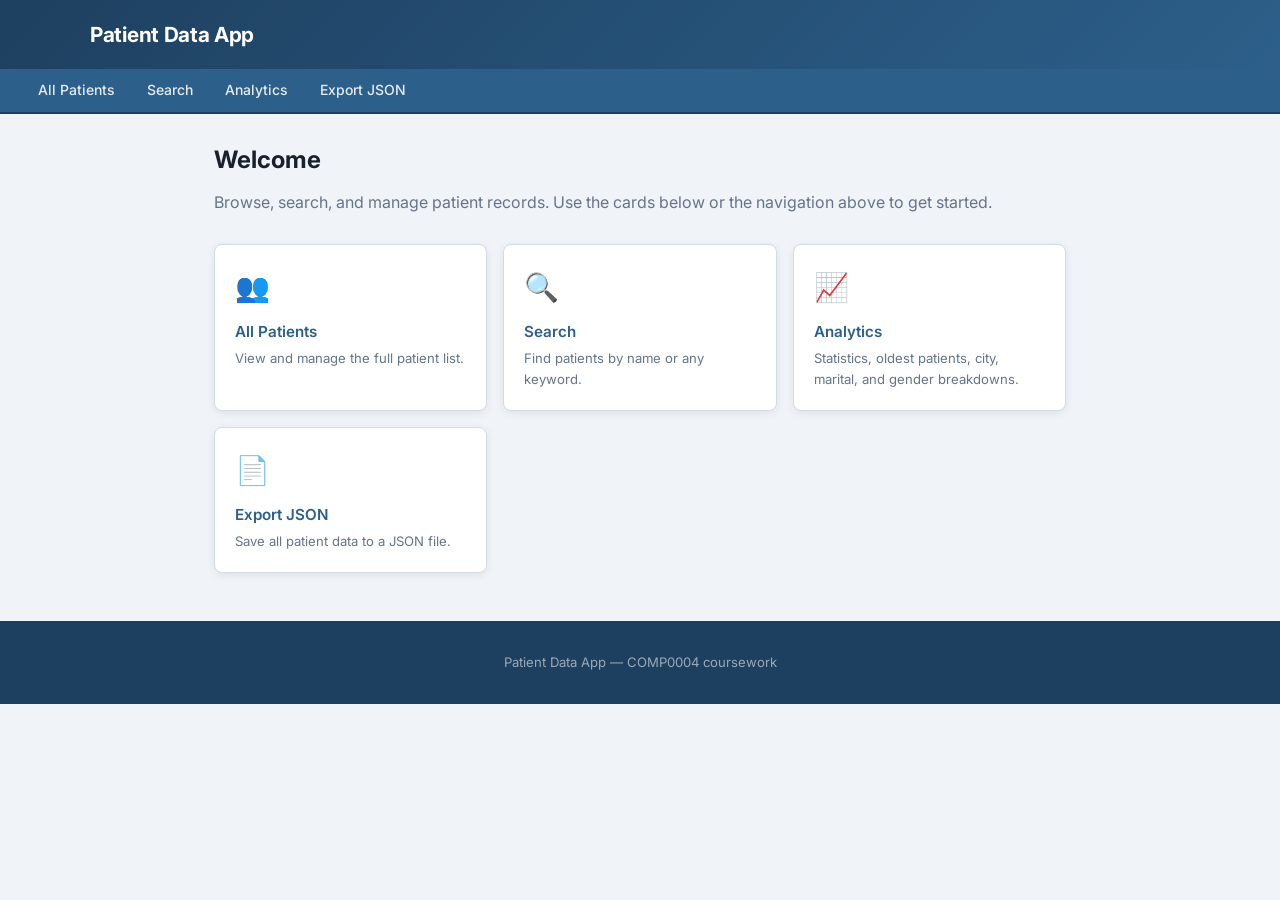
<file: src/main/webapp/index.html>
<!DOCTYPE html>
<html lang="en">
<head>
  <meta charset="UTF-8">
  <meta name="viewport" content="width=device-width, initial-scale=1.0">
  <title>Patient Data App</title>
  <link rel="preconnect" href="https://fonts.googleapis.com">
  <link rel="preconnect" href="https://fonts.gstatic.com" crossorigin>
  <link href="https://fonts.googleapis.com/css2?family=Inter:wght@400;500;600;700&display=swap" rel="stylesheet">
  <link rel="stylesheet" href="styles.css">
</head>
<body>

<header class="site-header">
  <div class="site-header__inner">
    <a href="index.html" class="site-logo">Patient Data App</a>
  </div>
</header>
<nav class="nav">
  <ul>
    <li><a href="patientList">All Patients</a></li>
    <li><a href="search.html">Search</a></li>
    <li><a href="analytics">Analytics</a></li>
    <li><a href="exportjson">Export JSON</a></li>
  </ul>
</nav>

<div class="main">
  <div class="home-intro">
    <h2>Welcome</h2>
    <p>Browse, search, and manage patient records. Use the cards below or the navigation above to get started.</p>
  </div>

  <div class="card-grid">
    <a href="patientList" class="feature-card">
      <div class="feature-card__icon">&#128101;</div>
      <div class="feature-card__title">All Patients</div>
      <p class="feature-card__desc">View and manage the full patient list.</p>
    </a>
    <a href="search.html" class="feature-card">
      <div class="feature-card__icon">&#128269;</div>
      <div class="feature-card__title">Search</div>
      <p class="feature-card__desc">Find patients by name or any keyword.</p>
    </a>
    <a href="analytics" class="feature-card">
      <div class="feature-card__icon">&#128200;</div>
      <div class="feature-card__title">Analytics</div>
      <p class="feature-card__desc">Statistics, oldest patients, city, marital, and gender breakdowns.</p>
    </a>
    <a href="exportjson" class="feature-card">
      <div class="feature-card__icon">&#128196;</div>
      <div class="feature-card__title">Export JSON</div>
      <p class="feature-card__desc">Save all patient data to a JSON file.</p>
    </a>
  </div>
</div>

<footer class="site-footer">
  <p>Patient Data App &mdash; COMP0004 coursework</p>
</footer>

</body>
</html>
</file>
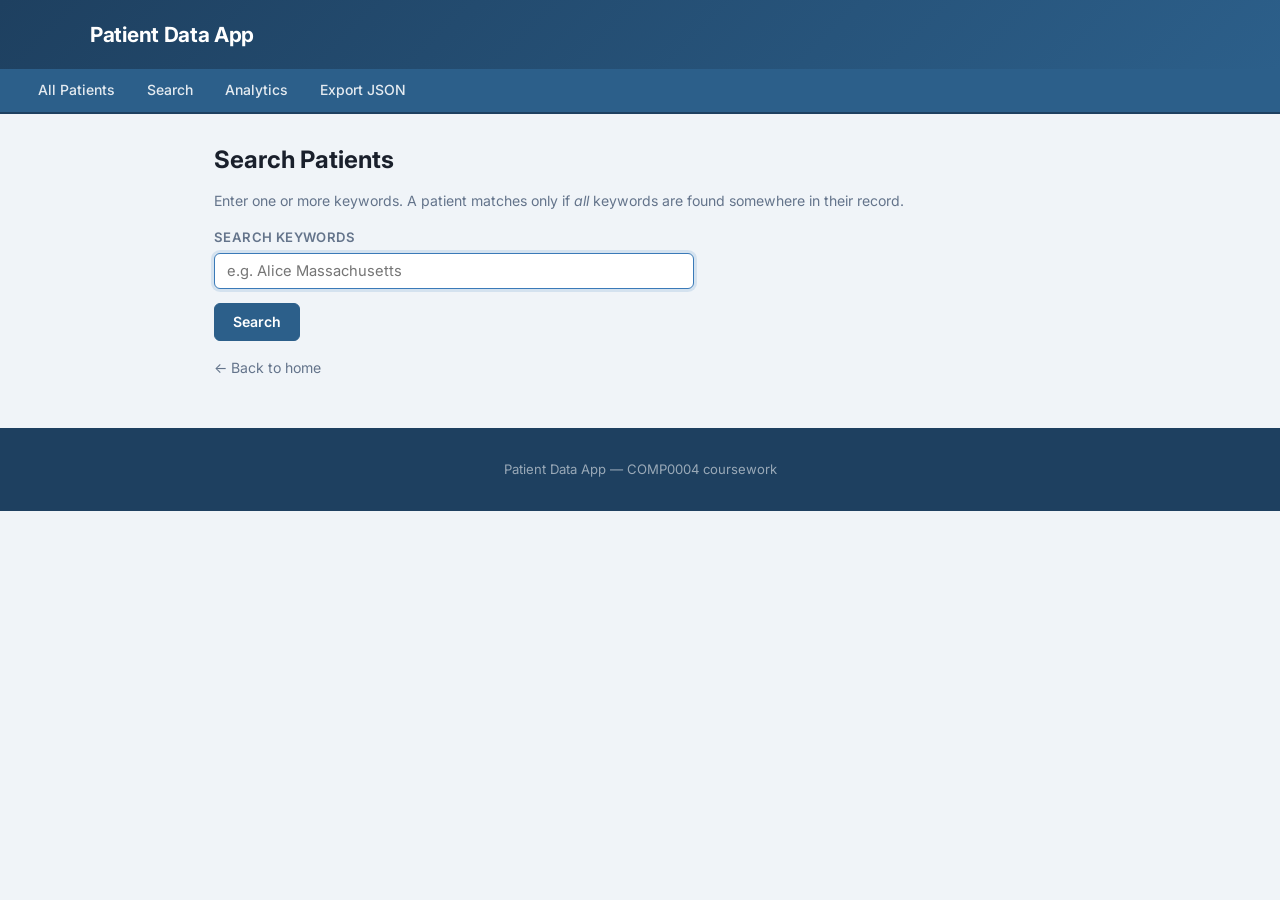
<file: src/main/webapp/search.html>
<!DOCTYPE html>
<html lang="en">
<head>
  <meta charset="UTF-8">
  <meta name="viewport" content="width=device-width, initial-scale=1.0">
  <title>Search - Patient Data App</title>
  <link rel="preconnect" href="https://fonts.googleapis.com">
  <link rel="preconnect" href="https://fonts.gstatic.com" crossorigin>
  <link href="https://fonts.googleapis.com/css2?family=Inter:wght@400;500;600;700&display=swap" rel="stylesheet">
  <link rel="stylesheet" href="styles.css">
</head>
<body>

<header class="site-header">
  <div class="site-header__inner">
    <a href="index.html" class="site-logo">Patient Data App</a>
  </div>
</header>
<nav class="nav">
  <ul>
    <li><a href="patientList">All Patients</a></li>
    <li><a href="search.html">Search</a></li>
    <li><a href="analytics">Analytics</a></li>
    <li><a href="exportjson">Export JSON</a></li>
  </ul>
</nav>

<div class="main">
  <h2>Search Patients</h2>
  <p class="text-muted">Enter one or more keywords. A patient matches only if <em>all</em> keywords are found somewhere in their record.</p>
  <form method="GET" action="/runsearch" class="form-stack">
    <div class="form-group">
      <label for="searchstring">Search keywords</label>
      <input type="text" id="searchstring" name="searchstring"
             placeholder="e.g. Alice Massachusetts" autocomplete="off" autofocus>
    </div>
    <div>
      <button type="submit" class="btn btn-primary">Search</button>
    </div>
  </form>
  <a href="index.html" class="back-link">&#8592; Back to home</a>
</div>

<footer class="site-footer">
  <p>Patient Data App &mdash; COMP0004 coursework</p>
</footer>

</body>
</html>
</file>
<file: src/main/webapp/styles.css>
/* ============================================================
   CSS custom properties — change colours here, nowhere else
   ============================================================ */
:root {
  --primary:       #2c5f8a;
  --primary-dark:  #1e4060;
  --primary-light: #3a7ab8;
  --primary-pale:  #e8f0f9;
  --danger:        #c0392b;
  --danger-dark:   #96281b;
  --success:       #1e8449;
  --success-pale:  #eafaf1;
  --bg:            #f0f4f8;
  --card:          #ffffff;
  --border:        #d1dce8;
  --text:          #1a202c;
  --text-muted:    #64748b;
  --radius:        8px;
  --shadow:        0 2px 8px rgba(0,0,0,0.08);
  --shadow-md:     0 4px 16px rgba(0,0,0,0.12);
}

/* ============================================================
   Reset & base
   ============================================================ */
*, *::before, *::after {
  box-sizing: border-box;
}

body {
  font-family: 'Inter', Arial, sans-serif;
  margin: 0;
  padding: 0;
  background: var(--bg);
  color: var(--text);
  line-height: 1.6;
  font-size: 15px;
}

a {
  color: var(--primary);
  text-decoration: none;
}

a:hover {
  text-decoration: underline;
}

h1, h2, h3 {
  margin-top: 0;
  font-weight: 700;
  line-height: 1.2;
}

h2 { font-size: 1.5rem; margin-bottom: 16px; }
h3 { font-size: 1.15rem; margin-bottom: 12px; }

/* ============================================================
   Site header
   ============================================================ */
.site-header {
  background: linear-gradient(135deg, var(--primary-dark) 0%, var(--primary) 100%);
  padding: 0 24px;
}

.site-header__inner {
  max-width: 1100px;
  margin: 0 auto;
  padding: 18px 0;
}

.site-logo {
  color: white;
  font-size: 1.3rem;
  font-weight: 700;
  letter-spacing: -0.3px;
  text-decoration: none;
}

.site-logo:hover {
  text-decoration: none;
  opacity: 0.9;
}

/* ============================================================
   Navigation
   ============================================================ */
.nav {
  background: var(--primary);
  border-bottom: 2px solid var(--primary-dark);
}

.nav ul {
  list-style: none;
  padding: 0 24px;
  margin: 0;
  display: flex;
  flex-wrap: wrap;
  gap: 4px;
  max-width: 1100px;
}

.nav ul li a {
  display: block;
  color: rgba(255,255,255,0.88);
  text-decoration: none;
  font-weight: 500;
  font-size: 0.875rem;
  padding: 10px 14px;
  border-radius: var(--radius);
  transition: background 0.15s, color 0.15s;
}

.nav ul li a:hover {
  background: rgba(255,255,255,0.15);
  color: white;
  text-decoration: none;
}

/* ============================================================
   Page layout
   ============================================================ */
.main {
  max-width: 900px;
  margin: 32px auto;
  padding: 0 24px;
}

/* White card container used on detail/form pages */
.page-card {
  background: var(--card);
  border: 1px solid var(--border);
  border-radius: var(--radius);
  padding: 28px 32px;
  box-shadow: var(--shadow);
}

/* ============================================================
   Home page feature cards
   ============================================================ */
.home-intro {
  margin-bottom: 28px;
}

.home-intro p {
  color: var(--text-muted);
  font-size: 1rem;
}

.card-grid {
  display: grid;
  grid-template-columns: repeat(auto-fill, minmax(210px, 1fr));
  gap: 16px;
  margin-bottom: 32px;
}

.feature-card {
  background: var(--card);
  border: 1px solid var(--border);
  border-radius: var(--radius);
  padding: 20px;
  text-decoration: none;
  color: var(--text);
  box-shadow: var(--shadow);
  transition: box-shadow 0.15s, transform 0.15s, border-color 0.15s;
  display: block;
}

.feature-card:hover {
  box-shadow: var(--shadow-md);
  transform: translateY(-2px);
  border-color: var(--primary-light);
  text-decoration: none;
}

.feature-card__icon {
  font-size: 1.75rem;
  margin-bottom: 10px;
}

.feature-card__title {
  font-weight: 600;
  font-size: 0.95rem;
  margin-bottom: 4px;
  color: var(--primary);
}

.feature-card__desc {
  font-size: 0.82rem;
  color: var(--text-muted);
  margin: 0;
}

/* ============================================================
   Patient list
   ============================================================ */
.patient-list {
  list-style: none;
  padding: 0;
  margin: 0;
  border: 1px solid var(--border);
  border-radius: var(--radius);
  overflow: hidden;
  background: var(--card);
  box-shadow: var(--shadow);
}

.patient-list li {
  border-bottom: 1px solid var(--border);
}

.patient-list li:last-child {
  border-bottom: none;
}

.patient-list li a {
  display: block;
  padding: 12px 18px;
  color: var(--text);
  font-weight: 500;
  transition: background 0.12s;
  text-decoration: none;
}

.patient-list li a:hover {
  background: var(--primary-pale);
  color: var(--primary);
  text-decoration: none;
}

/* ============================================================
   Patient detail definition list
   ============================================================ */
dl.patient-detail {
  display: grid;
  grid-template-columns: 180px 1fr;
  gap: 0;
  max-width: 640px;
  border: 1px solid var(--border);
  border-radius: var(--radius);
  overflow: hidden;
  background: var(--card);
  box-shadow: var(--shadow);
  margin-bottom: 20px;
}

dl.patient-detail dt,
dl.patient-detail dd {
  padding: 9px 16px;
  margin: 0;
  border-bottom: 1px solid var(--border);
  font-size: 0.88rem;
}

dl.patient-detail dt {
  font-weight: 600;
  color: var(--text-muted);
  background: #f8fafc;
  text-transform: uppercase;
  font-size: 0.75rem;
  letter-spacing: 0.4px;
}

dl.patient-detail dd {
  color: var(--text);
}

/* ============================================================
   Tables
   ============================================================ */
table.stats-table {
  border-collapse: collapse;
  min-width: 300px;
  width: 100%;
  background: var(--card);
  border-radius: var(--radius);
  overflow: hidden;
  box-shadow: var(--shadow);
  border: 1px solid var(--border);
  margin-bottom: 24px;
}

table.stats-table th,
table.stats-table td {
  padding: 10px 18px;
  text-align: left;
  border-bottom: 1px solid var(--border);
  font-size: 0.9rem;
}

table.stats-table th {
  background: var(--primary);
  color: white;
  font-weight: 600;
  font-size: 0.8rem;
  text-transform: uppercase;
  letter-spacing: 0.4px;
  border-bottom: none;
}

table.stats-table tr:last-child td {
  border-bottom: none;
}

table.stats-table tr:nth-child(even) td {
  background: #f8fafc;
}

table.stats-table tr:hover td {
  background: var(--primary-pale);
}

table.stats-table td a {
  font-weight: 500;
}

/* ============================================================
   Forms
   ============================================================ */
.form-stack {
  display: flex;
  flex-direction: column;
  gap: 14px;
  max-width: 480px;
}

.form-group {
  display: flex;
  flex-direction: column;
  gap: 5px;
}

.form-group label {
  font-weight: 600;
  font-size: 0.82rem;
  color: var(--text-muted);
  text-transform: uppercase;
  letter-spacing: 0.4px;
}

.form-group input[type="text"],
.form-group input[type="search"],
input.form-input {
  padding: 8px 12px;
  border: 1px solid var(--border);
  border-radius: 6px;
  font-size: 0.92rem;
  font-family: inherit;
  color: var(--text);
  background: var(--card);
  transition: border-color 0.15s, box-shadow 0.15s;
  width: 100%;
}

.form-group input:focus,
input.form-input:focus {
  outline: none;
  border-color: var(--primary-light);
  box-shadow: 0 0 0 3px rgba(58,122,184,0.15);
}

/* ============================================================
   Buttons
   ============================================================ */
.btn {
  display: inline-block;
  padding: 8px 18px;
  border-radius: 6px;
  font-size: 0.88rem;
  font-weight: 600;
  font-family: inherit;
  cursor: pointer;
  text-decoration: none;
  border: 1px solid transparent;
  transition: background 0.15s, box-shadow 0.15s, transform 0.1s;
  line-height: 1.4;
  vertical-align: middle;
}

.btn:hover {
  text-decoration: none;
  transform: translateY(-1px);
  box-shadow: 0 2px 6px rgba(0,0,0,0.12);
}

.btn:active {
  transform: translateY(0);
}

.btn-primary {
  background: var(--primary);
  color: white;
  border-color: var(--primary);
}

.btn-primary:hover {
  background: var(--primary-dark);
  border-color: var(--primary-dark);
  color: white;
}

.btn-danger {
  background: var(--danger);
  color: white;
  border-color: var(--danger);
}

.btn-danger:hover {
  background: var(--danger-dark);
  border-color: var(--danger-dark);
  color: white;
}

.btn-secondary {
  background: white;
  color: var(--primary);
  border-color: var(--border);
}

.btn-secondary:hover {
  background: var(--primary-pale);
  border-color: var(--primary-light);
  color: var(--primary);
}

/* ============================================================
   Action bar (edit/delete on detail page)
   ============================================================ */
.action-bar {
  display: flex;
  gap: 10px;
  align-items: center;
  margin: 20px 0 12px;
}

/* ============================================================
   Badges
   ============================================================ */
.badge {
  display: inline-block;
  padding: 2px 10px;
  border-radius: 999px;
  font-size: 0.78rem;
  font-weight: 600;
  background: var(--primary-pale);
  color: var(--primary);
  border: 1px solid var(--border);
}

/* ============================================================
   Alert boxes
   ============================================================ */
.error-box {
  background: #fef2f2;
  border: 1px solid #fca5a5;
  border-left: 4px solid var(--danger);
  border-radius: var(--radius);
  padding: 14px 18px;
  max-width: 640px;
  color: #7f1d1d;
  margin-bottom: 16px;
}

.error-box p { margin: 0; }

.success-box {
  background: var(--success-pale);
  border: 1px solid #a7f3d0;
  border-left: 4px solid var(--success);
  border-radius: var(--radius);
  padding: 14px 18px;
  max-width: 640px;
  color: #065f46;
  margin-bottom: 16px;
}

.success-box p { margin: 0; }

/* ============================================================
   Misc utilities
   ============================================================ */
.back-link {
  display: inline-block;
  margin-top: 16px;
  font-size: 0.88rem;
  color: var(--text-muted);
}

.back-link:hover {
  color: var(--primary);
  text-decoration: none;
}

.section-header {
  display: flex;
  align-items: baseline;
  gap: 12px;
  margin-bottom: 14px;
}

.text-muted {
  color: var(--text-muted);
  font-size: 0.88rem;
}

/* ============================================================
   Charts
   ============================================================ */
.chart-grid {
  display: grid;
  grid-template-columns: repeat(3, 1fr);
  gap: 20px;
  margin-bottom: 32px;
}

.chart-card {
  background: var(--card);
  border: 1px solid var(--border);
  border-radius: var(--radius);
  box-shadow: var(--shadow);
  padding: 20px 20px 16px;
}

.chart-card h3 {
  margin-bottom: 16px;
  font-size: 0.95rem;
  color: var(--text-muted);
  text-transform: uppercase;
  letter-spacing: 0.4px;
  font-weight: 600;
}

/* Vertical bar chart (age distribution) */
.bar-chart {
  display: flex;
  align-items: flex-end;
  gap: 5px;
  height: 140px;
  padding-bottom: 4px;
}

.bar-chart .col {
  display: flex;
  flex-direction: column;
  align-items: center;
  flex: 1;
}

.bar-chart .bar {
  width: 100%;
  background: var(--primary-light);
  border-radius: 3px 3px 0 0;
  transition: background 0.15s;
  height: var(--bar-height, 2px);
  min-height: 2px;
}

.bar-chart .col:hover .bar {
  background: var(--primary);
}

.bar-chart .bar-val {
  font-size: 0.65rem;
  color: var(--text-muted);
  margin-bottom: 2px;
  line-height: 1;
}

.bar-chart .bar-label {
  font-size: 0.6rem;
  color: var(--text-muted);
  margin-top: 4px;
  white-space: nowrap;
}

/* Gender split bar */
.gender-bar {
  display: flex;
  height: 32px;
  border-radius: 6px;
  overflow: hidden;
  margin-bottom: 14px;
}

.gender-bar__seg {
  display: flex;
  align-items: center;
  justify-content: center;
  font-size: 0.78rem;
  font-weight: 600;
  color: white;
  width: var(--seg-width, 0%);
  overflow: hidden;
  white-space: nowrap;
}

.gender-bar__seg--male   { background: var(--primary); }
.gender-bar__seg--female { background: #e07b9a; }

.gender-legend {
  font-size: 0.8rem;
  color: var(--text-muted);
  display: flex;
  align-items: center;
  gap: 4px;
}

.gender-legend__dot {
  display: inline-block;
  width: 10px;
  height: 10px;
  border-radius: 50%;
  flex-shrink: 0;
}

.gender-legend__dot--male   { background: var(--primary); }
.gender-legend__dot--female { background: #e07b9a; }

/* Horizontal bar chart (marital status) */
.hbar-chart {
  display: flex;
  flex-direction: column;
  gap: 10px;
}

.hbar-row {
  display: flex;
  align-items: center;
  gap: 8px;
}

.hbar-label {
  font-size: 0.78rem;
  color: var(--text-muted);
  width: 70px;
  flex-shrink: 0;
  text-align: right;
}

.hbar-track {
  flex: 1;
  height: 16px;
  background: var(--bg);
  border-radius: 4px;
  overflow: hidden;
}

.hbar-fill {
  height: 100%;
  width: var(--fill-width, 2%);
  background: var(--primary-light);
  border-radius: 4px;
  transition: background 0.15s;
}

.hbar-row:hover .hbar-fill {
  background: var(--primary);
}

.hbar-val {
  font-size: 0.78rem;
  font-weight: 600;
  color: var(--text);
  width: 24px;
  flex-shrink: 0;
}

/* ============================================================
   Footer
   ============================================================ */
.site-footer {
  background: var(--primary-dark);
  color: rgba(255,255,255,0.55);
  text-align: center;
  padding: 18px 24px;
  margin-top: 48px;
  font-size: 0.82rem;
}

.site-footer a {
  color: rgba(255,255,255,0.75);
}
</file>
